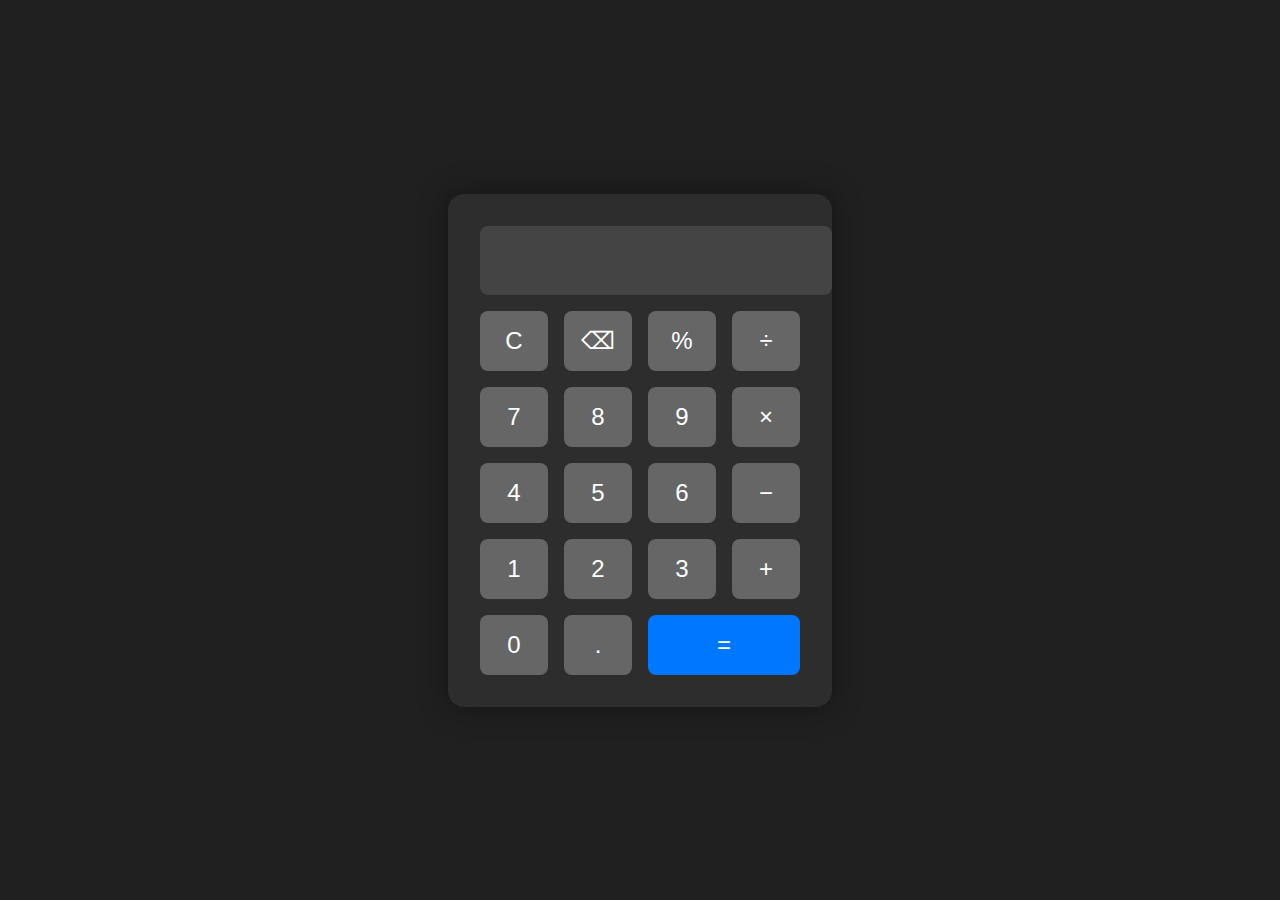
<file: calculator/index.html>
<!DOCTYPE html>
<html lang="en">
<head>
  <meta charset="UTF-8" />
  <meta name="viewport" content="width=device-width, initial-scale=1.0"/>
  <title>Calculator</title>
  <link rel="stylesheet" href="style.css" />
</head>
<body>
  <div class="calculator">
    <input type="text" id="display" disabled />
    <div class="buttons">
      <button class="btn" onclick="clearDisplay()">C</button>
      <button class="btn" onclick="deleteLast()">⌫</button>
      <button class="btn" onclick="appendValue('%')">%</button>
      <button class="btn" onclick="appendValue('/')">÷</button>

      <button class="btn" onclick="appendValue('7')">7</button>
      <button class="btn" onclick="appendValue('8')">8</button>
      <button class="btn" onclick="appendValue('9')">9</button>
      <button class="btn" onclick="appendValue('*')">×</button>

      <button class="btn" onclick="appendValue('4')">4</button>
      <button class="btn" onclick="appendValue('5')">5</button>
      <button class="btn" onclick="appendValue('6')">6</button>
      <button class="btn" onclick="appendValue('-')">−</button>

      <button class="btn" onclick="appendValue('1')">1</button>
      <button class="btn" onclick="appendValue('2')">2</button>
      <button class="btn" onclick="appendValue('3')">3</button>
      <button class="btn" onclick="appendValue('+')">+</button>

      <button class="btn" onclick="appendValue('0')">0</button>
      <button class="btn" onclick="appendValue('.')">.</button>
      <button class="btn equal" onclick="calculate()">=</button>
    </div>
  </div>
  <script src="script.js"></script>
</body>
</html>
</file>
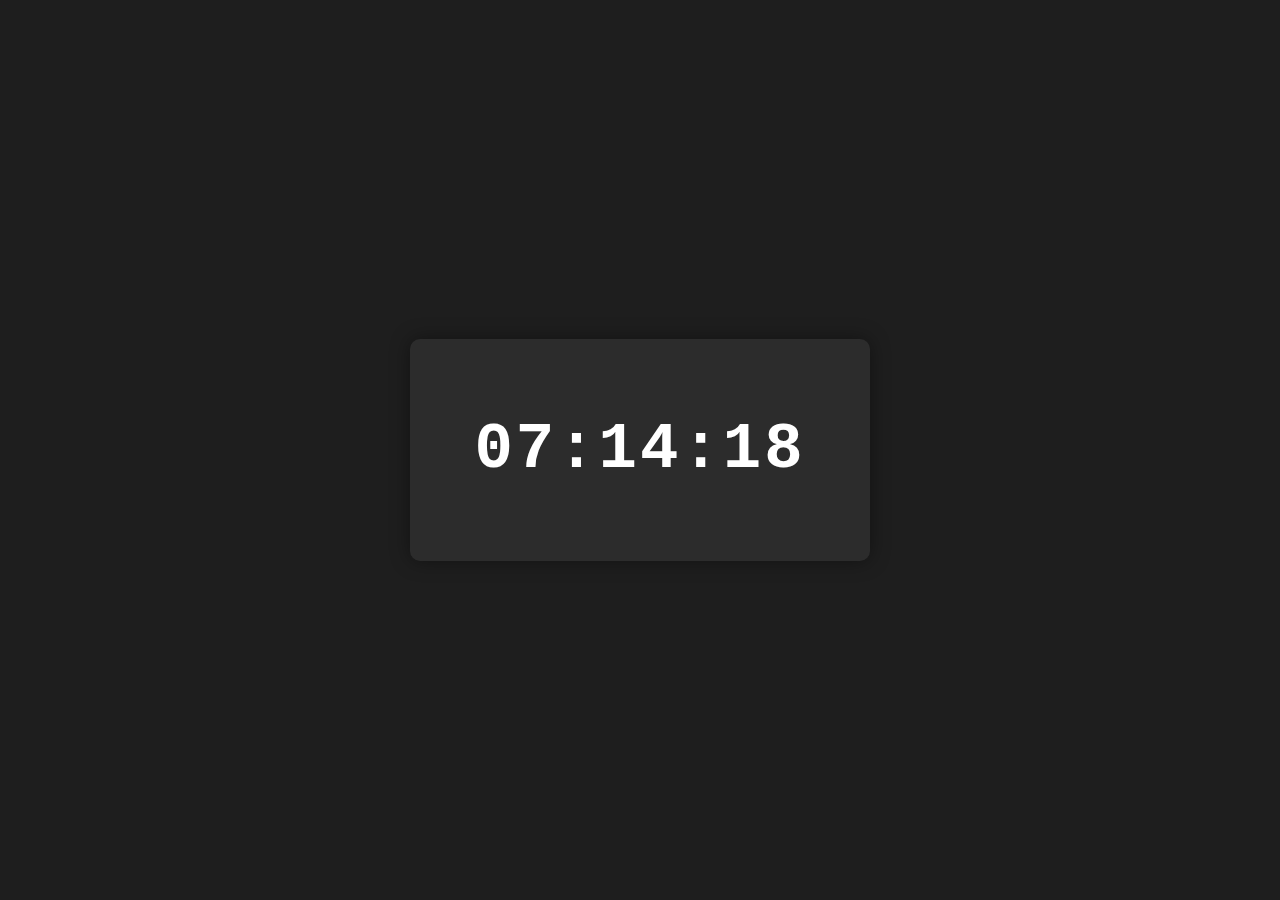
<file: digitalclock/index.html>
<!DOCTYPE html>
<html lang="en">
<head>
  <meta charset="UTF-8" />
  <meta name="viewport" content="width=device-width, initial-scale=1.0"/>
  <title>Digital Clock</title>
  <link rel="stylesheet" href="style.css" />
</head>
<body>
  <div class="clock-container">
    <h1 id="clock">00:00:00</h1>
  </div>
  <script src="script.js"></script>
</body>
</html>
</file>
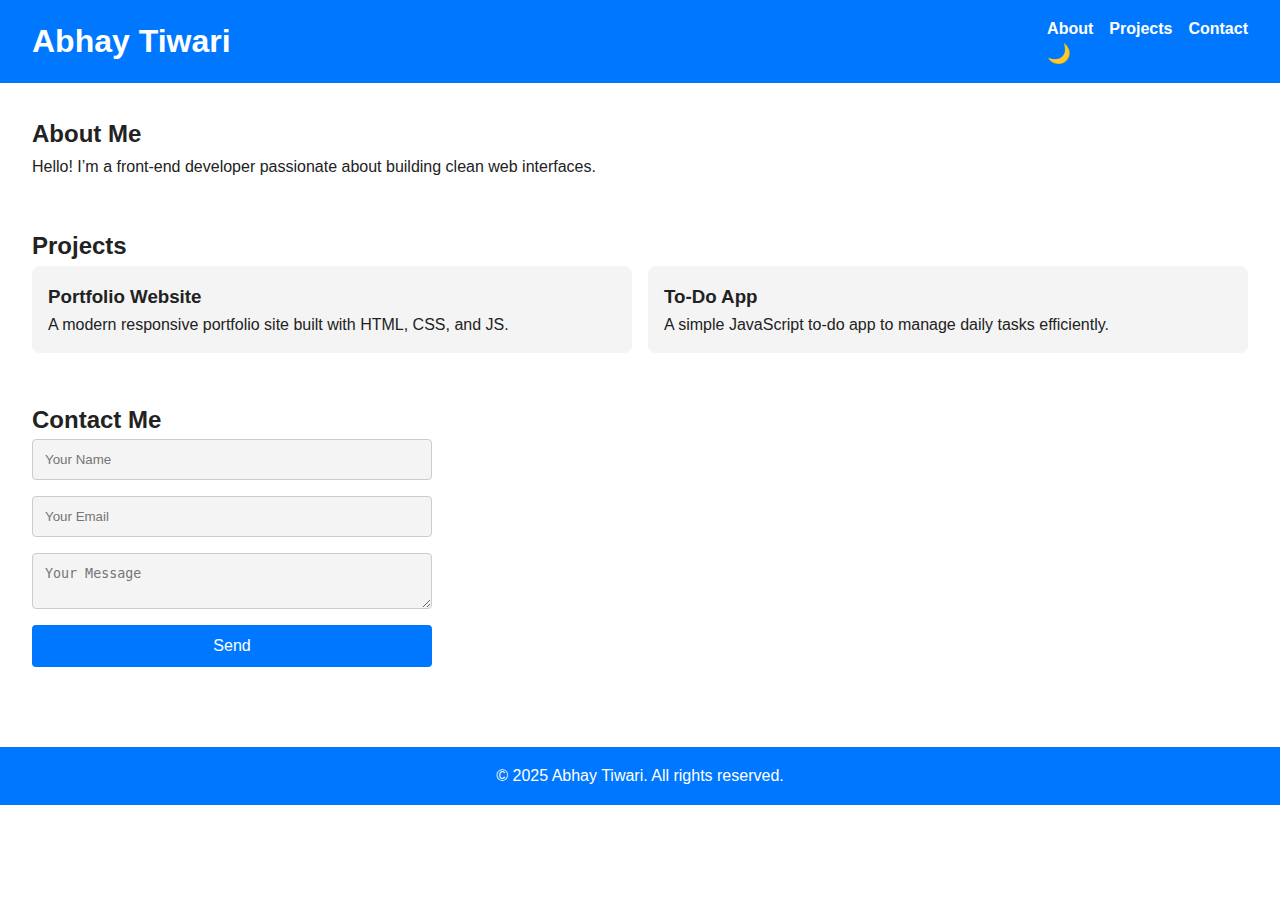
<file: portfolio/index.html>
<!DOCTYPE html>
<html lang="en">
<head>
  <meta charset="UTF-8" />
  <meta name="viewport" content="width=device-width, initial-scale=1.0"/>
  <title>My Portfolio</title>
  <link rel="stylesheet" href="style.css" />
</head>
<body>
  <header>
    <h1>Abhay Tiwari</h1>
    <nav>
      <ul>
        <li><a href="#about">About</a></li>
        <li><a href="#projects">Projects</a></li>
        <li><a href="#contact">Contact</a></li>
      </ul>
      <button id="modeToggle">🌙</button>
    </nav>
  </header>

  <main>
    <section id="about">
      <h2>About Me</h2>
      <p>Hello! I’m a front-end developer passionate about building clean web interfaces.</p>
    </section>

    <section id="projects">
      <h2>Projects</h2>
      <div class="project-grid">
        <div class="project-card">
          <h3>Portfolio Website</h3>
          <p>A modern responsive portfolio site built with HTML, CSS, and JS.</p>
        </div>
        <div class="project-card">
          <h3>To-Do App</h3>
          <p>A simple JavaScript to-do app to manage daily tasks efficiently.</p>
        </div>
      </div>
    </section>

    <section id="contact">
      <h2>Contact Me</h2>
      <form id="contactForm">
        <input type="text" id="name" placeholder="Your Name" required />
        <input type="email" id="email" placeholder="Your Email" required />
        <textarea id="message" placeholder="Your Message" required></textarea>
        <button type="submit">Send</button>
      </form>
    </section>
  </main>

  <footer>
    <p>&copy; 2025 Abhay Tiwari. All rights reserved.</p>
  </footer>

  <script src="script.js"></script>
</body>
</html>
</file>
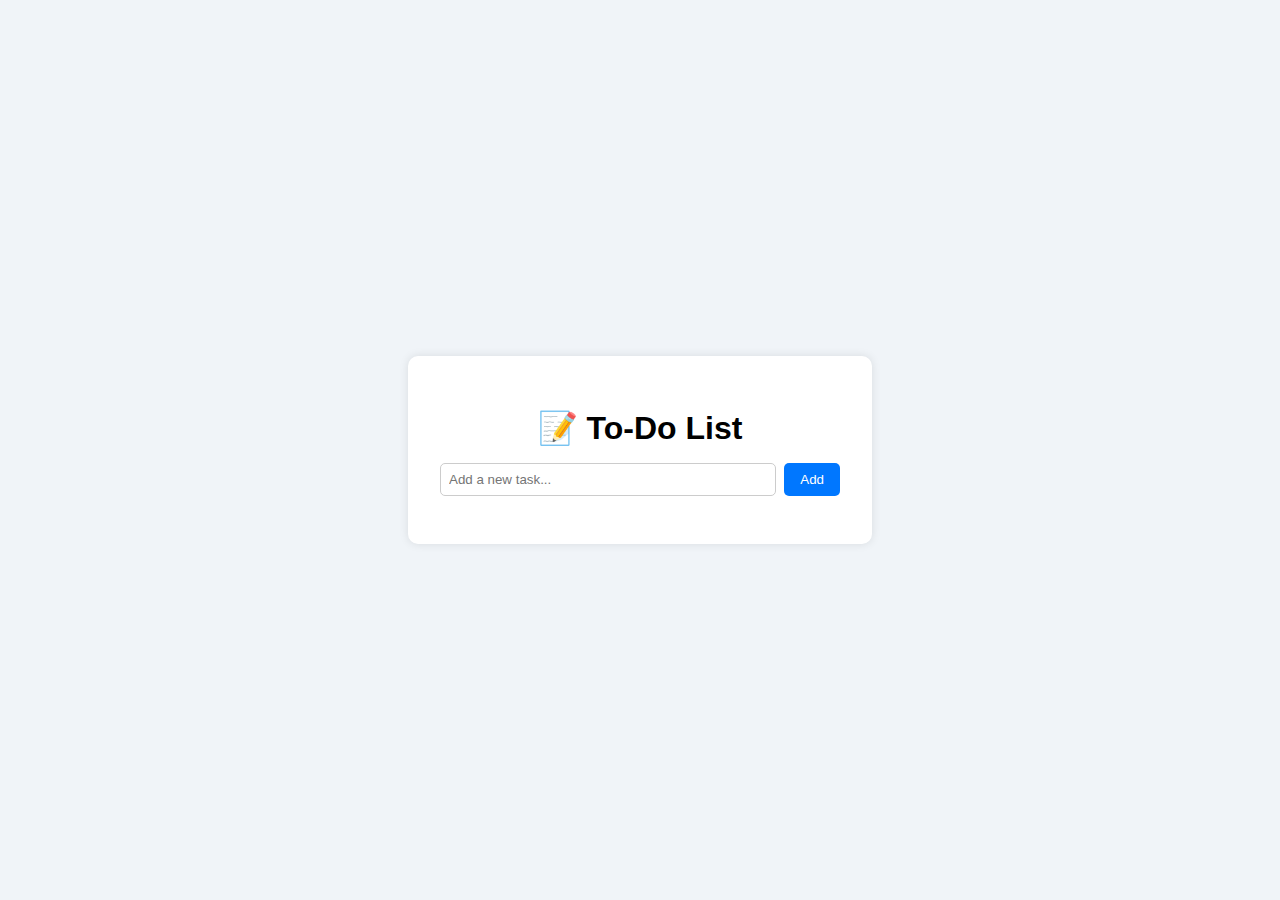
<file: todolist/index.html>
<!DOCTYPE html>
<html lang="en">
<head>
  <meta charset="UTF-8" />
  <meta name="viewport" content="width=device-width, initial-scale=1.0"/>
  <title>To-Do List App</title>
  <link rel="stylesheet" href="style.css" />
</head>
<body>
  <div class="container">
    <h1>📝 To-Do List</h1>
    <form id="todo-form">
      <input type="text" id="todo-input" placeholder="Add a new task..." required />
      <button type="submit">Add</button>
    </form>
    <ul id="todo-list"></ul>
  </div>
  <script src="script.js"></script>
</body>
</html>
</file>
<file: calculator/style.css>
body {
  margin: 0;
  background: #202020;
  font-family: 'Segoe UI', sans-serif;
  display: flex;
  justify-content: center;
  align-items: center;
  height: 100vh;
}

.calculator {
  background: #2d2d2d;
  padding: 2rem;
  border-radius: 16px;
  box-shadow: 0 0 30px rgba(0, 0, 0, 0.4);
  width: 320px;
}

#display {
  width: 100%;
  font-size: 2rem;
  padding: 1rem;
  margin-bottom: 1rem;
  border: none;
  border-radius: 8px;
  background: #444;
  color: #fff;
  text-align: right;
}

.buttons {
  display: grid;
  grid-template-columns: repeat(4, 1fr);
  gap: 1rem;
}

.btn {
  padding: 1rem;
  font-size: 1.5rem;
  border: none;
  border-radius: 8px;
  background: #666;
  color: white;
  cursor: pointer;
  transition: background 0.2s;
}

.btn:hover {
  background: #888;
}

.equal {
  grid-column: span 2;
  background: #0077ff;
}

.equal:hover {
  background: #005fcc;
}
</file>
<file: digitalclock/style.css>
body {
  margin: 0;
  background: #1e1e1e;
  color: #fff;
  font-family: 'Courier New', monospace;
  display: flex;
  justify-content: center;
  align-items: center;
  height: 100vh;
}

.clock-container {
  text-align: center;
  background: #2c2c2c;
  padding: 2rem 4rem;
  border-radius: 10px;
  box-shadow: 0 0 20px rgba(0,0,0,0.4);
}

#clock {
  font-size: 4rem;
  letter-spacing: 3px;
}
</file>
<file: portfolio/style.css>
:root {
  --bg-color: #ffffff;
  --text-color: #222222;
  --accent-color: #0077ff;
  --card-bg: #f4f4f4;
}

.dark-mode {
  --bg-color: #121212;
  --text-color: #eeeeee;
  --accent-color: #66aaff;
  --card-bg: #1e1e1e;
}

* {
  box-sizing: border-box;
  margin: 0;
  padding: 0;
}

body {
  font-family: Arial, sans-serif;
  background-color: var(--bg-color);
  color: var(--text-color);
  line-height: 1.6;
  transition: background-color 0.3s ease, color 0.3s ease;
}

header {
  padding: 1rem 2rem;
  background-color: var(--accent-color);
  color: white;
  display: flex;
  justify-content: space-between;
  align-items: center;
}

nav ul {
  list-style: none;
  display: flex;
  gap: 1rem;
}

nav a {
  color: white;
  text-decoration: none;
  font-weight: bold;
}

#modeToggle {
  background: none;
  border: none;
  color: white;
  font-size: 1.2rem;
  cursor: pointer;
}

main {
  padding: 2rem;
}

section {
  margin-bottom: 3rem;
}

.project-grid {
  display: flex;
  flex-wrap: wrap;
  gap: 1rem;
}

.project-card {
  background: var(--card-bg);
  padding: 1rem;
  border-radius: 8px;
  flex: 1 1 45%;
  transition: transform 0.3s ease;
}

.project-card:hover {
  transform: scale(1.02);
}

form {
  display: flex;
  flex-direction: column;
  gap: 1rem;
  max-width: 400px;
}

input, textarea {
  padding: 0.75rem;
  border: 1px solid #ccc;
  border-radius: 4px;
  background: var(--card-bg);
  color: var(--text-color);
}

button[type="submit"] {
  background: var(--accent-color);
  color: white;
  border: none;
  padding: 0.75rem;
  border-radius: 4px;
  cursor: pointer;
  font-size: 1rem;
}

footer {
  text-align: center;
  padding: 1rem;
  background: var(--accent-color);
  color: white;
}
</file>
<file: todolist/style.css>
body {
  font-family: Arial, sans-serif;
  background: #f0f4f8;
  display: flex;
  justify-content: center;
  align-items: center;
  height: 100vh;
  margin: 0;
}

.container {
  background: white;
  padding: 2rem;
  border-radius: 10px;
  width: 100%;
  max-width: 400px;
  box-shadow: 0 0 10px rgba(0,0,0,0.1);
}

h1 {
  text-align: center;
  margin-bottom: 1rem;
}

form {
  display: flex;
  gap: 0.5rem;
  margin-bottom: 1rem;
}

input[type="text"] {
  flex: 1;
  padding: 0.5rem;
  border: 1px solid #ccc;
  border-radius: 5px;
}

button {
  padding: 0.5rem 1rem;
  background-color: #0077ff;
  color: white;
  border: none;
  border-radius: 5px;
  cursor: pointer;
}

ul {
  list-style: none;
  padding: 0;
}

li {
  background: #f8f9fa;
  padding: 0.5rem 1rem;
  border: 1px solid #ddd;
  margin-bottom: 0.5rem;
  display: flex;
  justify-content: space-between;
  align-items: center;
  border-radius: 5px;
  transition: all 0.3s;
}

li.completed {
  text-decoration: line-through;
  color: #888;
  background-color: #e0e0e0;
}

.actions button {
  margin-left: 0.5rem;
  background: transparent;
  border: none;
  cursor: pointer;
  color: #333;
  font-size: 1rem;
}
</file>
